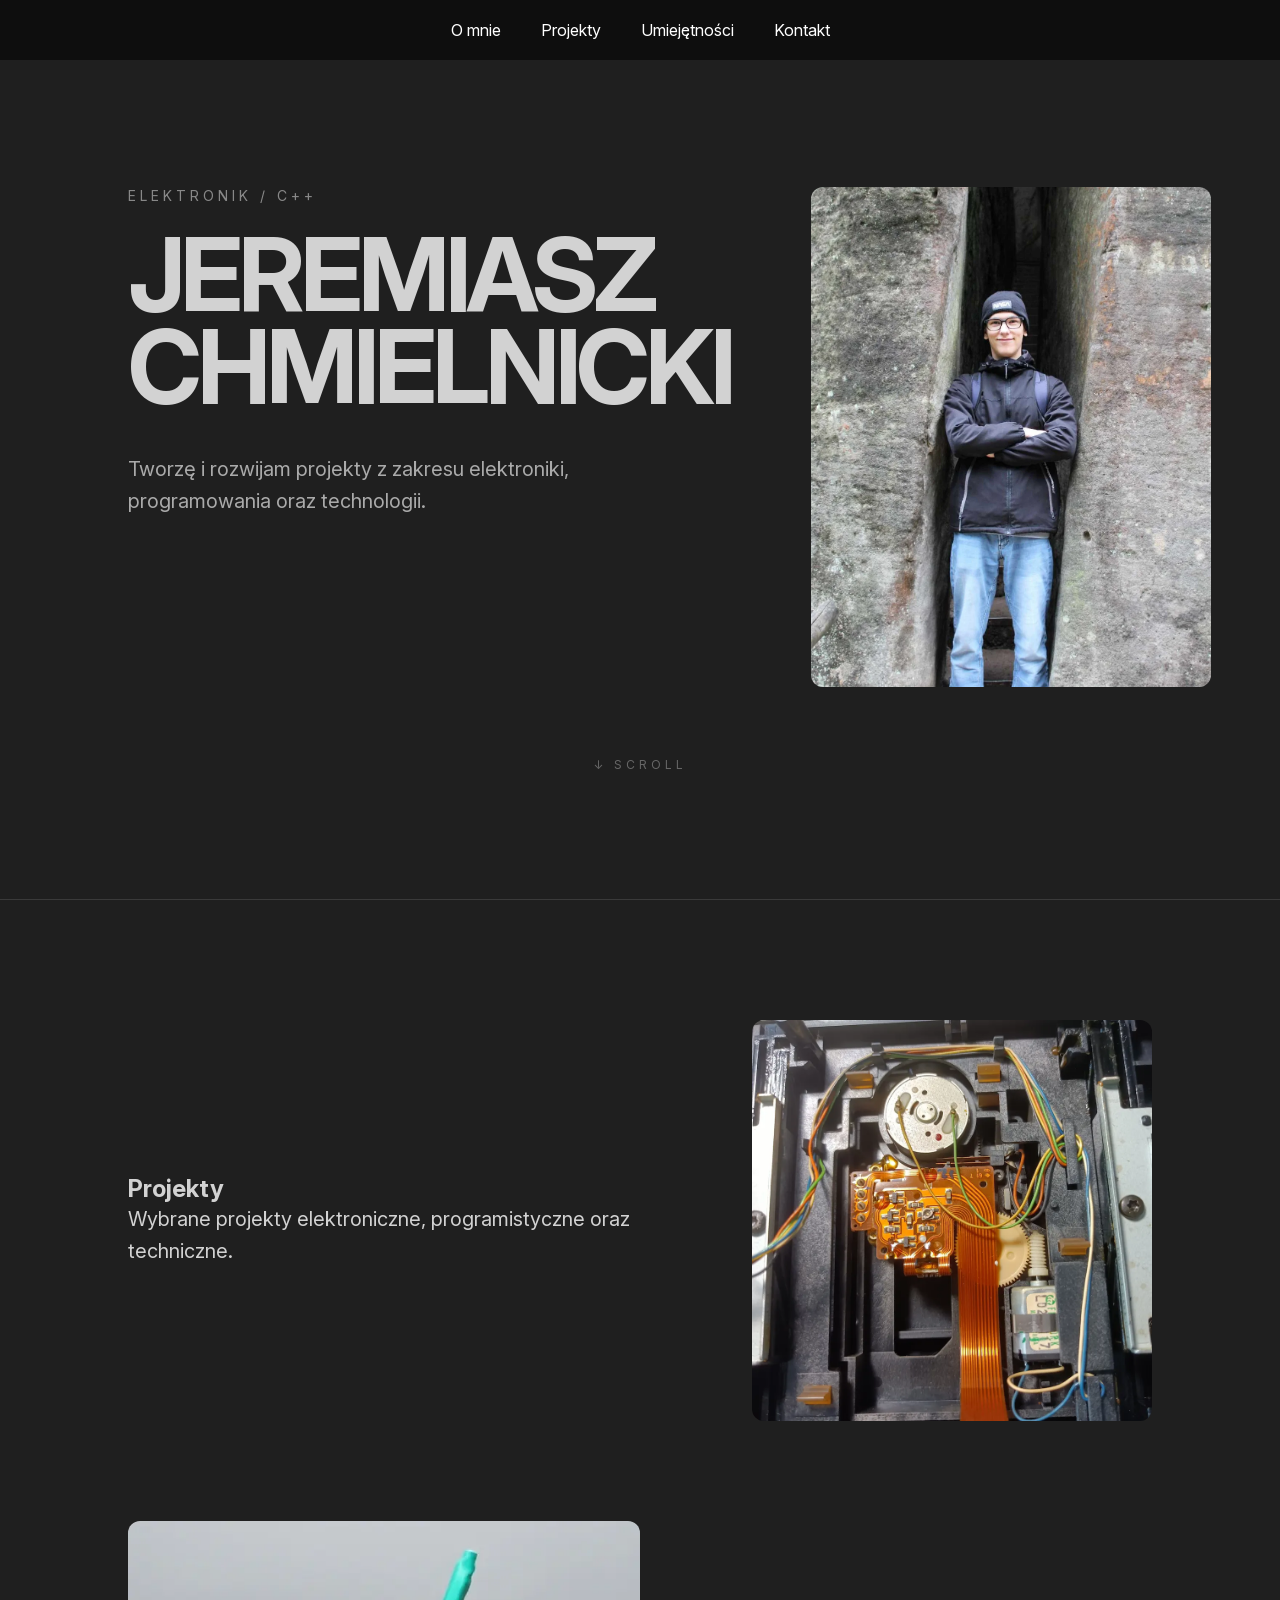
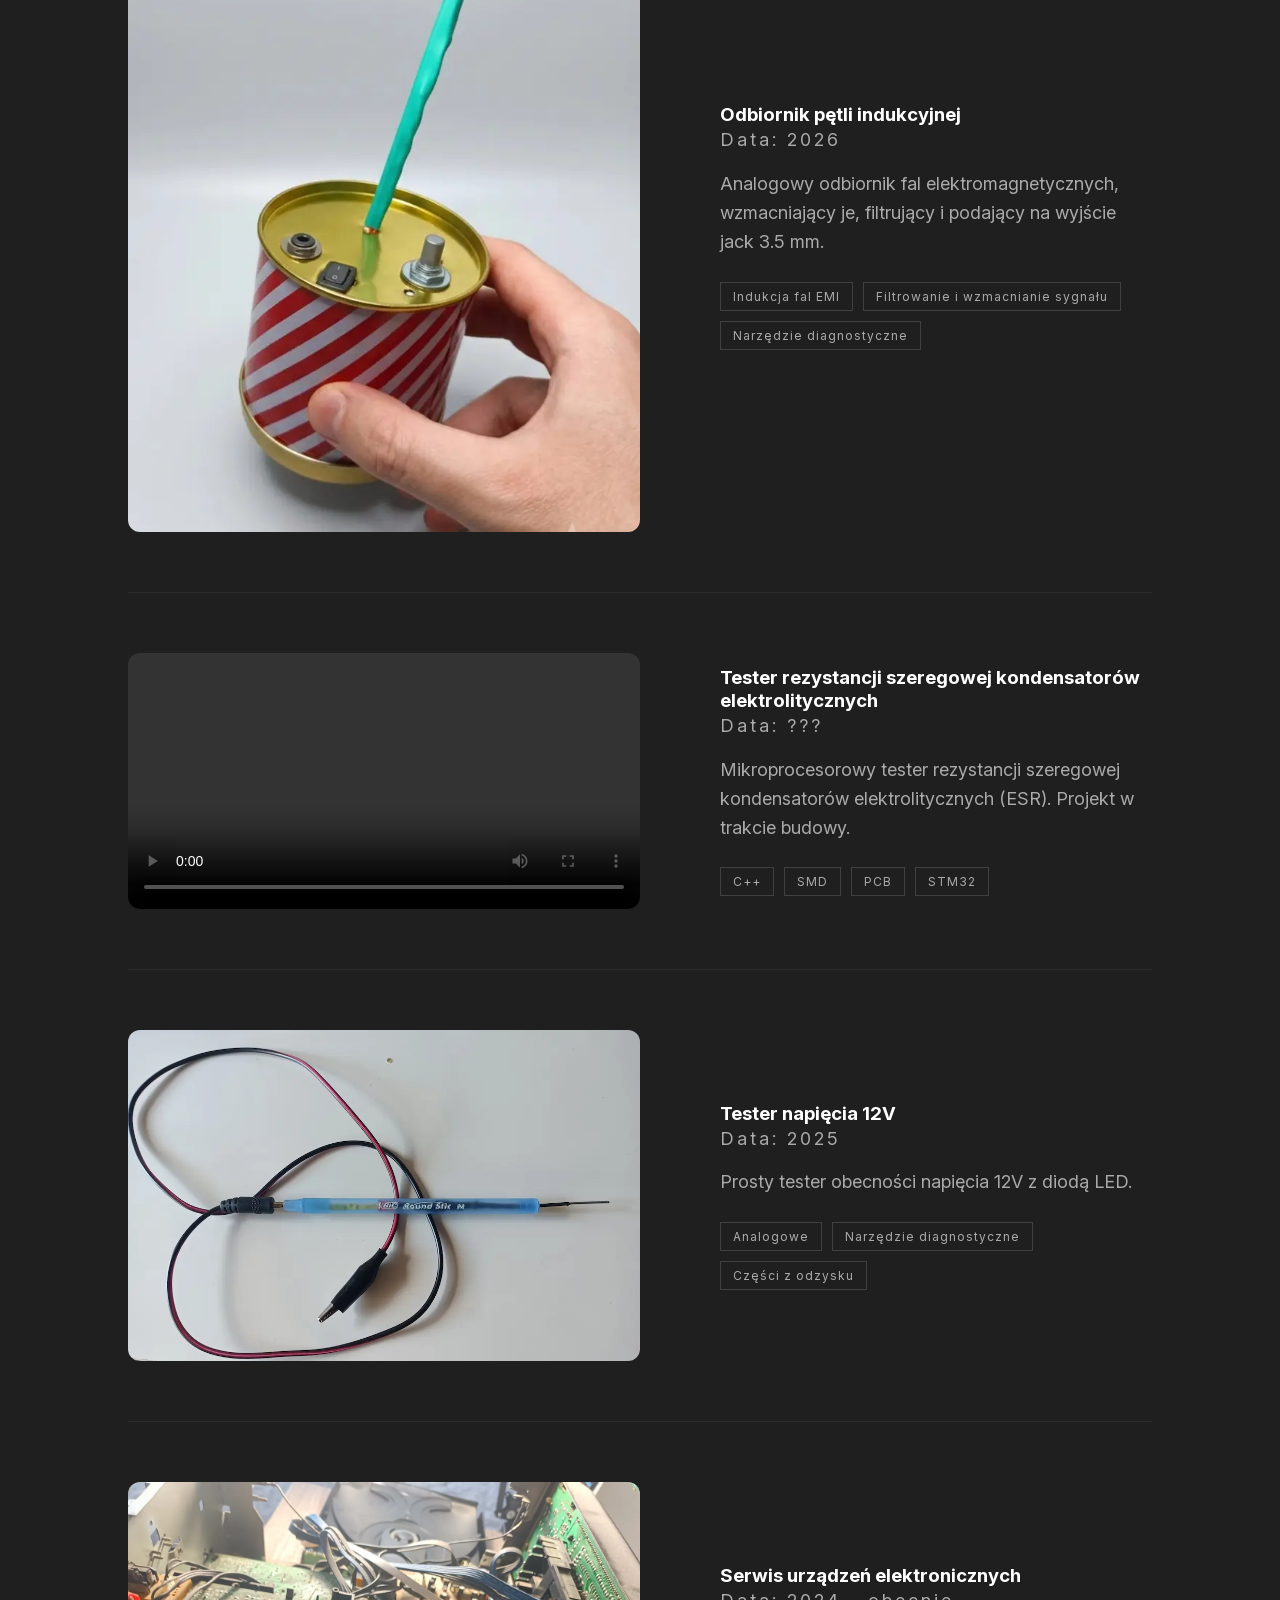
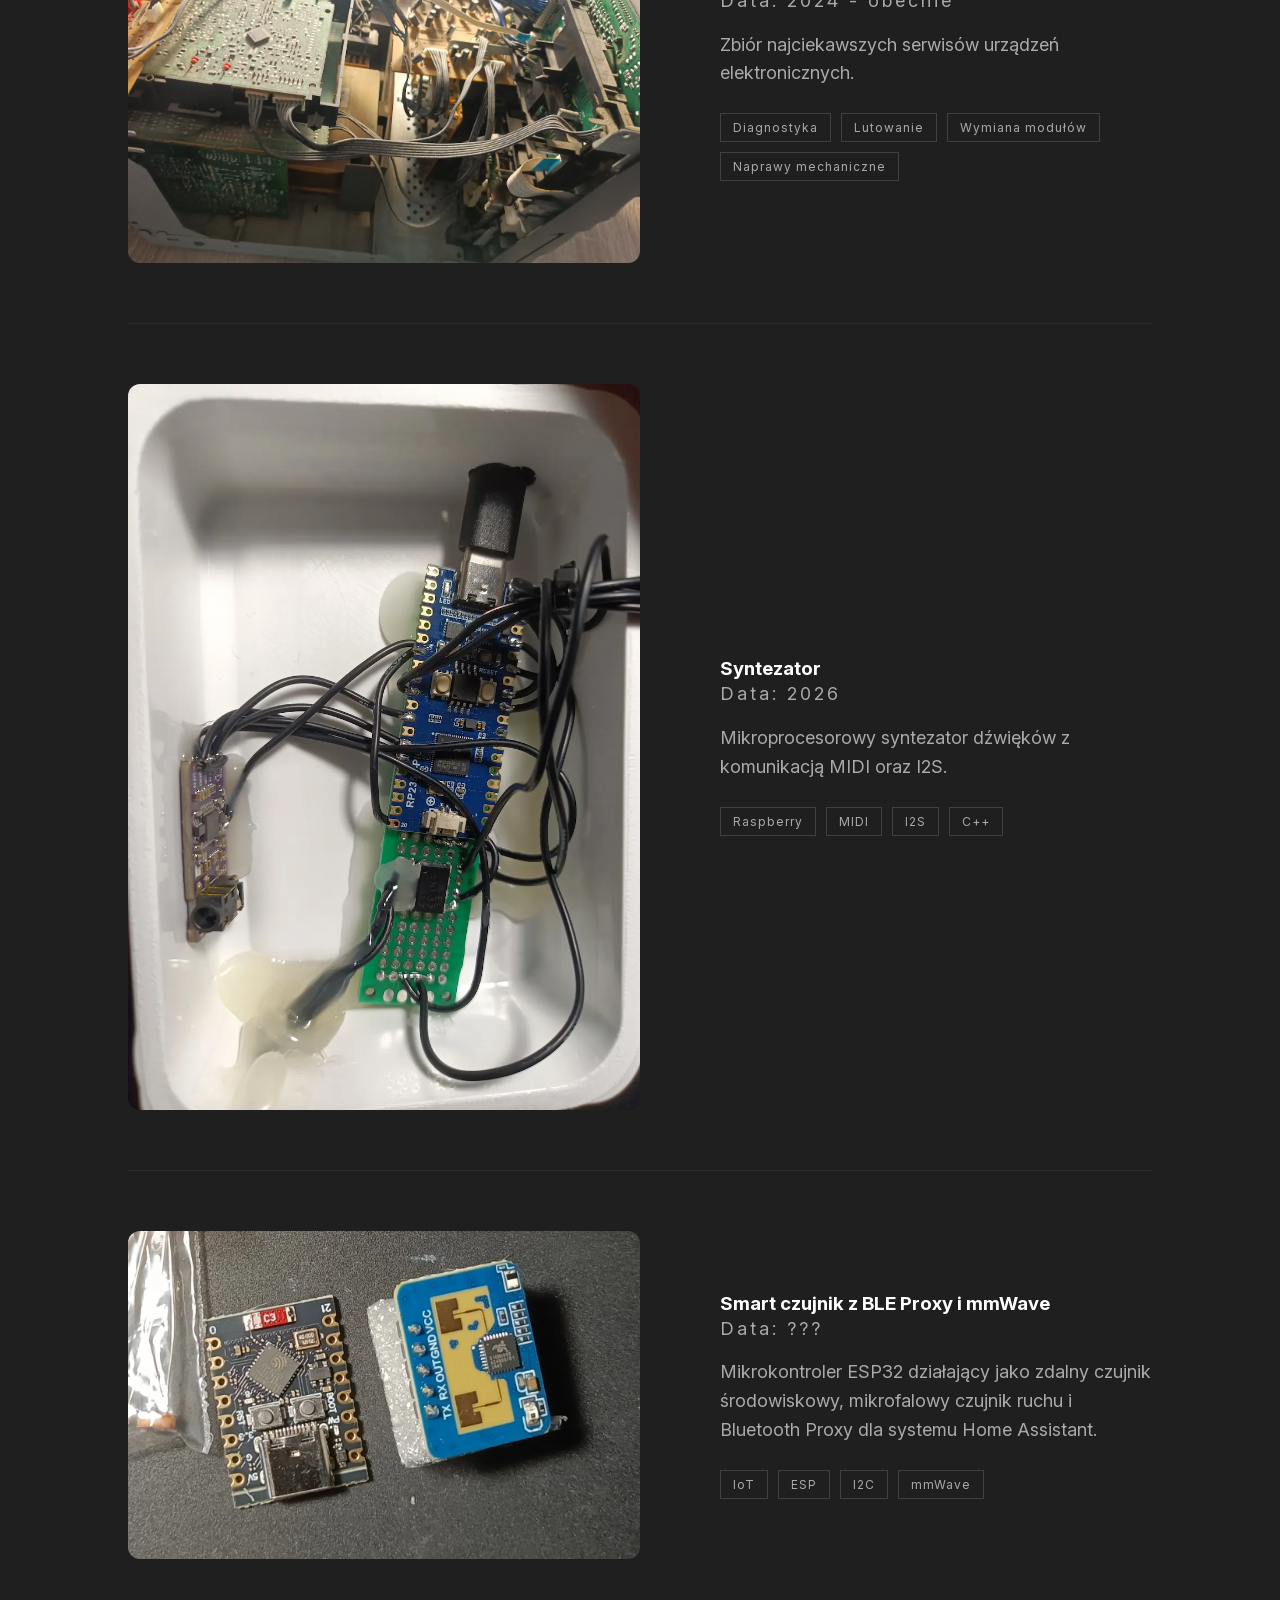
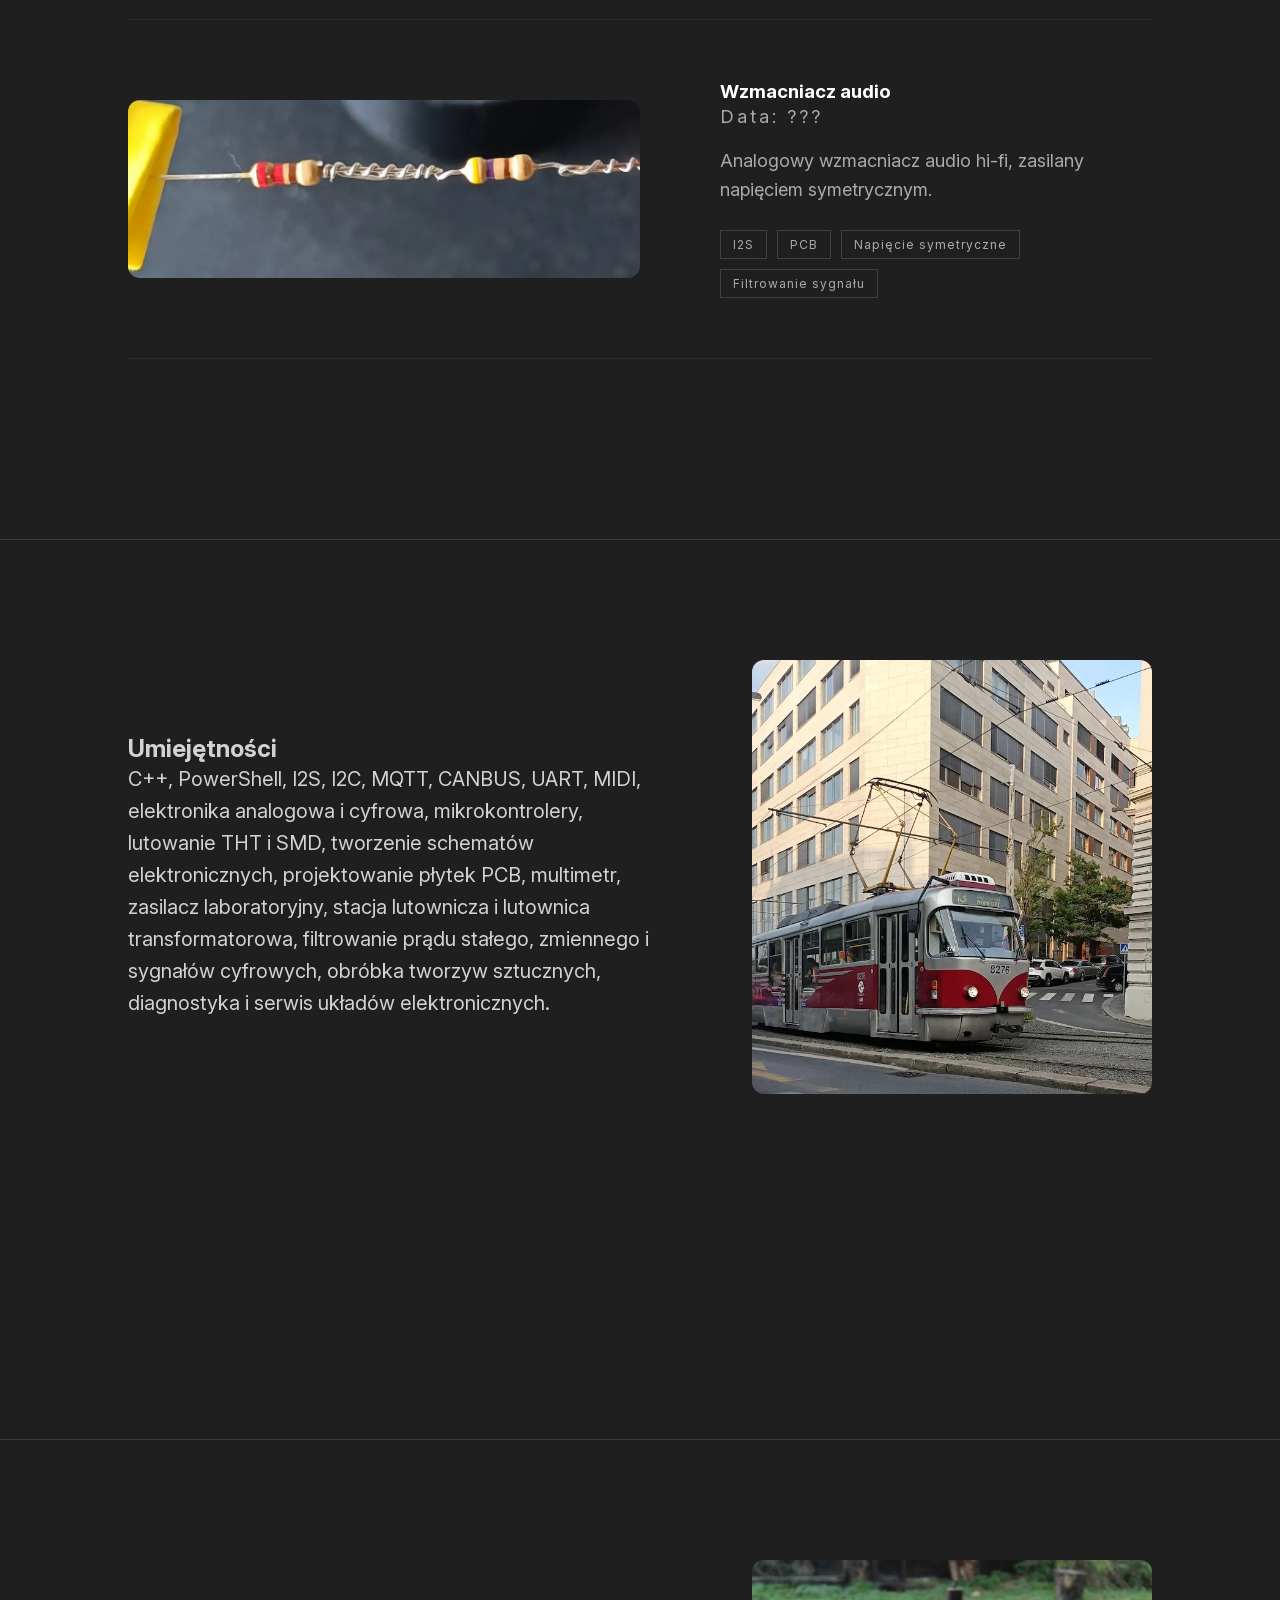
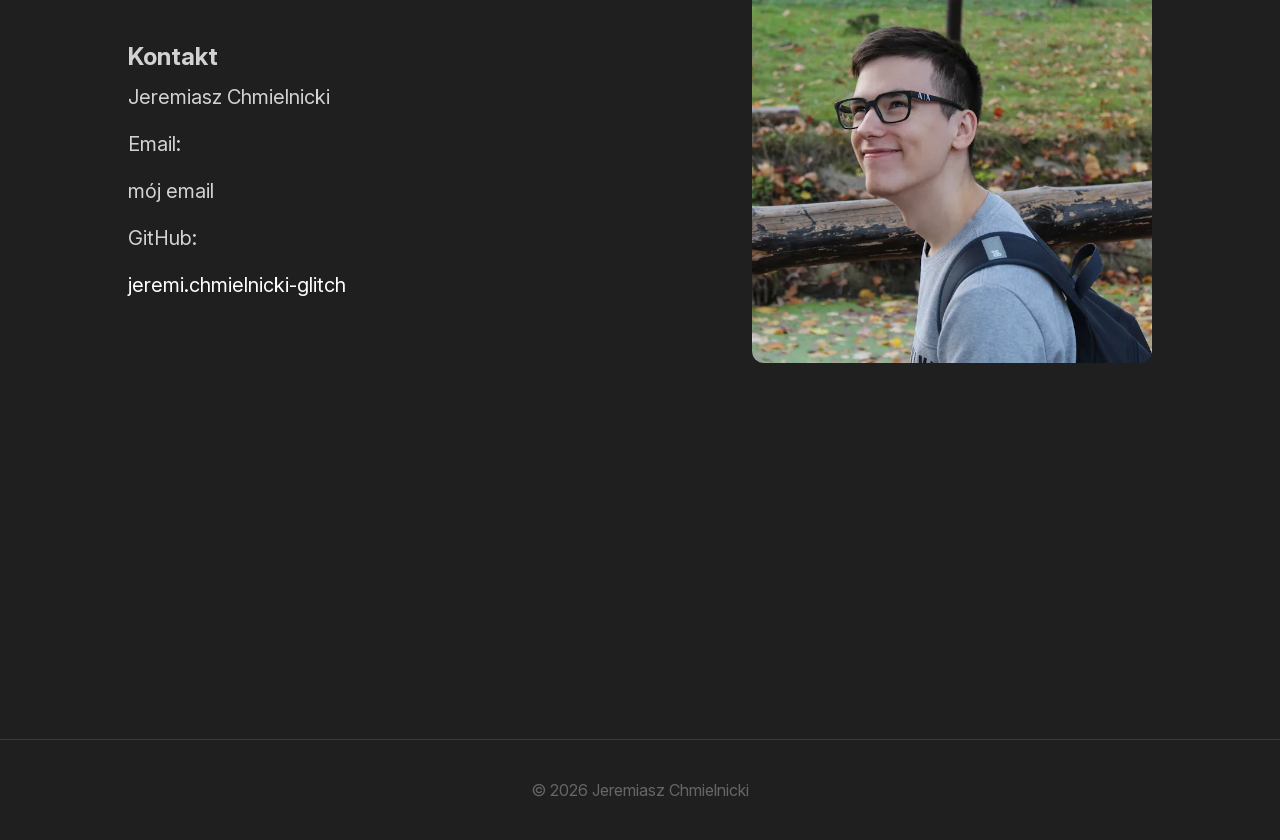
<file: index.html>
<!DOCTYPE html>

<html lang="pl">

<head>

    <meta charset="UTF-8">

    <meta name="viewport" content="width=device-width, initial-scale=1.0">

    <meta name="description" content="Jeremiasz Chmielnicki – portfolio elektronika i programisty c++. Projekty z zakresu elektroniki, programowania C++, sieci komputerowych i technologii IoT.">
    
    <title>Jeremiasz Chmielnicki</title>

    <link rel="stylesheet" href="style.css">

    <link rel="icon" href="images/favicon.svg" type="image/svg+xml">

    <script type="application/ld+json">
    {
      "@context": "https://schema.org",
      "@type": "ProfilePage",
      "name": "Jeremiasz Chmielnicki – Portfolio",
      "url": "https://jeremichmielnicki-glitch.github.io/",
      "description": "Portfolio Jeremiasza Chmielnickiego – projekty z zakresu elektroniki, C++ i IoT.",
      "mainEntity": {
        "@type": "Person",
        "name": "Jeremiasz Chmielnicki",
        "url": "https://jeremichmielnicki-glitch.github.io/",
        "jobTitle": "Electronics / C++",
        "knowsAbout": [
          "Electronics",
          "C++",
          "Computer Networks",
          "IoT"
        ],
        "sameAs": [
          "https://github.com/jeremichmielnicki-glitch"
        ]
      }
    }
    </script>

    <link rel="canonical" href="https://jeremichmielnicki-glitch.github.io/">

</head>


<body>

    <!-- ==================== MENU ==================== -->

    <nav>

        <a href="#o-mnie">O mnie</a>

        <a href="#projekty">Projekty</a>

        <a href="#umiejetnosci">Umiejętności</a>

        <a href="#kontakt">Kontakt</a>

    </nav>

    <main>

    <!-- ==================== O MNIE ==================== -->

    <section id="o-mnie">

        <div class="hero-content">

            <div class="hero-text">

                <p class="hero-subtitle">
                    ELEKTRONIK / C++
                </p>

                <h1>
                    JEREMIASZ<br>
                    CHMIELNICKI
                </h1>

                <p class="hero-description">
                    Tworzę i rozwijam projekty z zakresu
                    elektroniki, programowania oraz technologii.
                </p>

            </div>


            <div class="hero-image">

                <img
                    src="images/o_mnie.webp"
                    alt="Zdjęcie Jeremiasz Chmielnicki"
                    fetchpriority="high"
                >

            </div>

        </div>


        <p class="scroll-indicator">
            ↓ SCROLL
        </p>

    </section>


    <!-- ==================== PROJEKTY ==================== -->

    <section id="projekty">

        <div class="section-content">

            <div class="section-text">

                <h2>Projekty</h2>

                <p>
                    Wybrane projekty elektroniczne,
                    programistyczne oraz techniczne.
                </p>

            </div>


            <div class="section-image">

                <img
                    src="images/projekty.webp"
                    alt="Moje projekty"
                >

            </div>

        </div>


        <div class="projects-list">


            <!-- ===== PROJEKT 1 ===== -->

            <article class="project">

                <div class="project-content">

                    <div class="project-media">

                        <a href="projekty/odbiornik_petli_indukcyjnej/odbiornik.html">

                            <img
                                src="images/projekty/odbiornik_petli_indukcyjnej.webp"
                                alt="Odbiornik pętli indukcyjnej - projekt elektroniczny Jeremiasz Chmielnicki"
                            >

                        </a>

                    </div>


                    <div class="project-info">

                        <h3>

                            <a href="projekty/odbiornik_petli_indukcyjnej/odbiornik.html">
                                Odbiornik pętli indukcyjnej
                            </a>

                        </h3>


                        <p class="project-date">
                            Data: 2026
                        </p>


                        <p>
                            Analogowy odbiornik fal elektromagnetycznych,
                            wzmacniający je, filtrujący i podający na wyjście
                            jack 3.5 mm.
                        </p>


                        <div class="project-tags">

                            <span>Indukcja fal EMI</span>
                            <span>Filtrowanie i wzmacnianie sygnału</span>
                            <span>Narzędzie diagnostyczne</span>

                        </div>

                    </div>

                </div>

            </article>


            <!-- ===== PROJEKT 2 ===== -->

            <article class="project">

                <div class="project-content">

                    <div class="project-media">

                        <a href="projekty/tester_esr/tester.html">

                            <video 
                                controls
                                title="Tester ESR – projekt elektroniczny Jeremiasza Chmielnickiego">
                                <source src="images/projekty/tester_esr.mp4" type="video/mp4">
                                Twoja przeglądarka nie obsługuje odtwarzania wideo.
                            </video>

                        </a>

                    </div>


                    <div class="project-info">

                        <h3>

                            <a href="projekty/tester_esr/tester.html">
                                Tester rezystancji szeregowej kondensatorów elektrolitycznych
                            </a>

                        </h3>


                        <p class="project-date">
                            Data: ???
                        </p>


                        <p>
                            Mikroprocesorowy tester rezystancji szeregowej
                            kondensatorów elektrolitycznych (ESR).
                            Projekt w trakcie budowy.
                        </p>


                        <div class="project-tags">

                            <span>C++</span>
                            <span>SMD</span>
                            <span>PCB</span>
                            <span>STM32</span>

                        </div>

                    </div>

                </div>

            </article>


            <!-- ===== PROJEKT 3 ===== -->

            <article class="project">

                <div class="project-content">

                    <div class="project-media">

                        <a href="projekty/tester_12v/tester.html">

                            <img
                                src="images/projekty/tester_12v.webp"
                                alt="Tester napięcia 12V - projekt elektroniczny Jeremiasz Chmielnicki"
                            >

                        </a>

                    </div>


                    <div class="project-info">

                        <h3>

                            <a href="projekty/tester_12v/tester.html">
                                Tester napięcia 12V
                            </a>

                        </h3>


                        <p class="project-date">
                            Data: 2025
                        </p>


                        <p>
                            Prosty tester obecności napięcia 12V
                            z diodą LED.
                        </p>


                        <div class="project-tags">

                            <span>Analogowe</span>
                            <span>Narzędzie diagnostyczne</span>
                            <span>Części z odzysku</span>

                        </div>

                    </div>

                </div>

            </article>


            <!-- ===== PROJEKT 4 ===== -->

            <article class="project">

                <div class="project-content">

                    <div class="project-media">

                        <a href="projekty/serwisy/serwisy.html">

                            <img
                                src="images/projekty/serwisy.webp"
                                alt="Serwisy urządzeń elektronicznych - projekt elektroniczny Jeremiasz Chmielnicki"
                            >

                        </a>

                    </div>


                    <div class="project-info">

                        <h3>

                            <a href="projekty/serwisy/serwisy.html">
                                Serwis urządzeń elektronicznych
                            </a>

                        </h3>


                        <p class="project-date">
                            Data: 2024 - obecnie
                        </p>


                        <p>
                            Zbiór najciekawszych serwisów
                            urządzeń elektronicznych.
                        </p>


                        <div class="project-tags">

                            <span>Diagnostyka</span>
                            <span>Lutowanie</span>
                            <span>Wymiana modułów</span>
                            <span>Naprawy mechaniczne</span>

                        </div>

                    </div>

                </div>

            </article>


            <!-- ===== PROJEKT 5 ===== -->

            <article class="project">

                <div class="project-content">

                    <div class="project-media">

                        <a href="projekty/syntezator/syntezator.html">

                            <img
                                src="images/projekty/syntezator.webp"
                                alt="Syntezator - projekt elektroniczny Jeremiasz Chmielnicki"
                            >

                        </a>

                    </div>


                    <div class="project-info">

                        <h3>

                            <a href="projekty/syntezator/syntezator.html">
                                Syntezator
                            </a>

                        </h3>


                        <p class="project-date">
                            Data: 2026
                        </p>


                        <p>
                            Mikroprocesorowy syntezator dźwięków
                            z komunikacją MIDI oraz I2S.
                        </p>


                        <div class="project-tags">

                            <span>Raspberry</span>
                            <span>MIDI</span>
                            <span>I2S</span>
                            <span>C++</span>

                        </div>

                    </div>

                </div>

            </article>


            <!-- ===== PROJEKT 6 ===== -->

            <article class="project">

                <div class="project-content">

                    <div class="project-media">

                        <a href="projekty/esp_haos/esp.html">

                            <img
                                src="images/projekty/esp_haos.webp"
                                alt="Smart czujnik ESP32 - projekt elektroniczny Jeremiasz Chmielnicki"
                            >

                        </a>

                    </div>


                    <div class="project-info">

                        <h3>

                            <a href="projekty/esp_haos/esp.html">
                                Smart czujnik z BLE Proxy i mmWave
                            </a>

                        </h3>


                        <p class="project-date">
                            Data: ???
                        </p>


                        <p>
                            Mikrokontroler ESP32 działający jako zdalny
                            czujnik środowiskowy, mikrofalowy czujnik ruchu
                            i Bluetooth Proxy dla systemu Home Assistant.
                        </p>


                        <div class="project-tags">

                            <span>IoT</span>
                            <span>ESP</span>
                            <span>I2C</span>
                            <span>mmWave</span>

                        </div>

                    </div>

                </div>

            </article>


            <!-- ===== PROJEKT 7 ===== -->

            <article class="project">

                <div class="project-content">

                    <div class="project-media">

                        <a href="projekty/wzmacniacz_audio/wzmacniacz.html">

                            <img
                                src="images/projekty/wzmacniacz_audio.webp"
                                alt="Wzmacniacz audio - projekt elektroniczny Jeremiasz Chmielnicki"
                            >

                        </a>

                    </div>


                    <div class="project-info">

                        <h3>

                            <a href="projekty/wzmacniacz_audio/wzmacniacz.html">
                                Wzmacniacz audio
                            </a>

                        </h3>


                        <p class="project-date">
                            Data: ???
                        </p>


                        <p>
                            Analogowy wzmacniacz audio hi-fi,
                            zasilany napięciem symetrycznym.
                        </p>


                        <div class="project-tags">

                            <span>I2S</span>
                            <span>PCB</span>
                            <span>Napięcie symetryczne</span>
                            <span>Filtrowanie sygnału</span>

                        </div>

                    </div>

                </div>

            </article>


        </div>

    </section>


    <!-- ==================== UMIEJĘTNOŚCI ==================== -->

    <section id="umiejetnosci">

        <div class="section-content">

            <div class="section-text">

                <h2>Umiejętności</h2>

                <p>
                    C++, PowerShell, I2S, I2C, MQTT, CANBUS, UART, MIDI,
                    elektronika analogowa i cyfrowa, mikrokontrolery,
                    lutowanie THT i SMD, tworzenie schematów elektronicznych,
                    projektowanie płytek PCB, multimetr,
                    zasilacz laboratoryjny, stacja lutownicza i lutownica
                    transformatorowa, filtrowanie prądu stałego, zmiennego
                    i sygnałów cyfrowych, obróbka tworzyw sztucznych,
                    diagnostyka i serwis układów elektronicznych.
                </p>

            </div>


            <div class="section-image">

                <img
                    src="images/umiejetnosci.webp"
                    alt="Zdjęcie przedstawiające elektronikę i programowanie"
                    loading="lazy"
                >

            </div>

        </div>

    </section>


    <!-- ==================== KONTAKT ==================== -->

    <section id="kontakt">

        <div class="section-content">

            <div class="section-text">

                <h2>Kontakt</h2>

                <p>
                    Jeremiasz Chmielnicki
                </p>


                <p>
                    Email:
                </p>

                <p>
                    mój email
                </p>


                <p>
                    GitHub:
                </p>

                <p>

                    <a href="https://github.com/jeremichmielnicki-glitch">
                        jeremi.chmielnicki-glitch
                    </a>

                </p>

            </div>


            <div class="section-image">

                <img
                    src="images/kontakt.webp"
                    alt="Zdjęcie do sekcji kontakt"
                    loading="lazy"
                >

            </div>

        </div>

    </section>

    </main>


    <!-- ==================== STOPKA ==================== -->

    <footer>

        <p>
            © 2026 Jeremiasz Chmielnicki
        </p>

    </footer>


</body>

</html>
</file>
<file: style.css>
/* ==================== CZCIONKA ==================== */ 

@font-face { 
    font-family: "Inter"; 
    src: url("fonts/intervariable.woff2") format("woff2"); 
    font-weight: 100 900; 
    font-style: normal; 
    font-display: swap; 
}


/* ==================== RESET ==================== */

* {
    box-sizing: border-box;
    margin: 0;
    padding: 0;
}


/* ==================== CAŁA STRONA ==================== */

html {
    scroll-behavior: smooth;
}

body {
    background-color: #1f1f1f;
    color: #d2d2d2;
    font-family: "Inter", sans-serif;
}


/* ==================== MENU ==================== */

nav {
    position: fixed;
    top: 0;
    left: 0;

    width: 100%;

    display: flex;
    justify-content: center;
    align-items: center;

    gap: 40px;

    padding: 20px;

    background-color: rgba(10, 10, 10, 0.8);

    z-index: 1000;
}


/* ==================== LINKI ==================== */

a {
    color: white;
    text-decoration: none;
}


/* ==================== SEKCJE ==================== */

section {
    min-height: 100vh;
    padding: 120px 10%;
    border-bottom: 1px solid rgba(255, 255, 255, 0.12);
}


/* ==================== ZDJĘCIA ==================== */

img,
video {
    max-width: 100%;
    height: auto;
    border-radius: 12px;
}


/* ================================================== */
/* ==================== HERO ======================== */
/* ================================================== */

#o-mnie {
    min-height: 100vh;

    display: flex;
    flex-direction: column;
    justify-content: center;

    padding: 120px 10% 60px;
}


/* ==================== GŁÓWNY KONTENER HERO ======= */

.hero-content {
    display: flex;

    align-items: flex-start;
    justify-content: space-between;

    gap: 80px;

    width: 100%;
    max-width: 1400px;
    margin: 0 auto;
}


/* ==================== TEKST HERO ================= */

.hero-text {
    flex: 1;
}


.hero-subtitle {
    margin-bottom: 25px;

    font-size: 14px;
    letter-spacing: 4px;

    color: #888;
}


.hero-text h1 {
    font-size: clamp(60px, 8vw, 130px);
    line-height: 0.9;

    letter-spacing: -5px;

    margin-bottom: 40px;
}


.hero-description {
    max-width: 550px;

    font-size: 20px;
    line-height: 1.6;

    color: #aaa;
}


/* ==================== ZDJĘCIE HERO =============== */

.hero-image {
    flex: 0 0 400px;
}


.hero-image img {
    display: block;

    width: 100%;
    height: auto;

    object-fit: cover;
}


/* ==================== SCROLL ===================== */

.scroll-indicator {
    margin-top: 70px;

    text-align: center;

    font-size: 12px;
    letter-spacing: 4px;

    color: #666;
}


/* ================================================== */
/* ==================== ZWYKŁE SEKCJE ============== */
/* ================================================== */

/*
    Struktura:

    section
        └── section-content
            ├── section-text
            └── section-image
*/

.section-content {
    display: flex;

    align-items: center;
    justify-content: space-between;

    gap: 80px;

    width: 100%;
    max-width: 1400px;

    margin: 0 auto;
}


/* ==================== TEKST SEKCJI =============== */

.section-text {
    flex: 1;
}


.section-text h1 {
    margin-bottom: 30px;

    font-size: clamp(50px, 6vw, 90px);
    line-height: 1;

    letter-spacing: -3px;
}


.section-text p {
    max-width: 600px;

    font-size: 20px;
    line-height: 1.6;
}


/* ==================== ZDJĘCIE SEKCJI ============= */

.section-image {
    flex: 0 0 400px;
}


.section-image img {
    display: block;

    width: 100%;
    height: auto;

    object-fit: cover;
}


/* ================================================== */
/* ==================== PROJEKTY =================== */
/* ================================================== */

/*
    Struktura:

    projects-list
        ├── project
        │   └── project-content
        │       ├── project-media
        │       └── project-info
        │
        ├── project
        └── ...
*/

.projects-list {
    display: flex;

    flex-direction: column;

    gap: 0px;

    width: 100%;
    max-width: 1400px;

    margin: 100px auto 0;
}


/* ==================== ZAWARTOŚĆ PROJEKTU ========= */

.project-content {
    display: flex;

    align-items: center;
    justify-content: space-between;

    gap: 80px;
}


/* ==================== MEDIA PROJEKTU ============= */

.project-media {
    flex: 0 0 50%;
}


/* Obraz i film */

.project-media img,
.project-media video {
    display: block;

    width: 100%;
    height: auto;
}


/* ==================== INFORMACJE PROJEKTU ======== */

.project-info {
    flex: 1;
}


.project-info h2 {
    margin-bottom: 25px;

    font-size: clamp(30px, 4vw, 60px);
    line-height: 1.1;
}


.project-info p {
    margin-bottom: 15px;

    font-size: 18px;
    line-height: 1.6;

    color: #aaa;
}


.project-date {
    font-size: 12px;
    letter-spacing: 3px;
    color: #777;
}


.project-tags {
    display: flex;
    flex-wrap: wrap;
    gap: 10px;

    margin-top: 25px;
}


.project-tags span {
    padding: 6px 12px;

    border: 1px solid rgba(255, 255, 255, 0.15);

    font-size: 12px;
    letter-spacing: 1px;

    color: #aaa;
}


/* ==================== SEPARATORY PROJEKTÓW ==================== */

.project {
    position: relative;
    width: 100%;
    padding-bottom: 60px;
}


.project::after {
    content: "";

    display: block;

    width: 100%;
    height: 1px;

    margin: 60px auto 0;

    background-color: rgba(255, 255, 255, 0.06);
}


/* ================================================== */
/* ==================== UMIEJĘTNOŚCI ============== */
/* ================================================== */

.skills-content {
    width: 100%;
    max-width: 1400px;

    margin: 80px auto 0;
}


.skills-content p {
    max-width: 1100px;

    font-size: 20px;
    line-height: 1.8;
}


/* ================================================== */
/* ==================== KONTAKT ==================== */
/* ================================================== */

#kontakt .section-text h2 {
    margin-top: 35px;
    margin-bottom: 10px;

    font-size: 24px;
}


#kontakt .section-text p {
    margin-bottom: 15px;
}


/* ================================================== */
/* ==================== STOPKA ===================== */
/* ================================================== */

footer {
    padding: 40px 10%;

    text-align: center;

    color: #666;
}

/* ================================================== */
/* ==================== TELEFON ==================== */
/* ================================================== */

@media (max-width: 768px) {

    /* ==================== MENU ==================== */

    nav {
        gap: 15px;
        padding: 15px 10px;
    }

    nav a {
        font-size: 12px;
    }


    /* ==================== SEKCJE ================= */

    section {
        padding: 100px 20px;
    }


    /* ==================== HERO =================== */

    #o-mnie {
        padding: 100px 20px 50px;
    }

    .hero-content {
        flex-direction: column;
        align-items: flex-start;
    }

    .hero-text h1 {
        font-size: clamp(50px, 12vw, 80px);
        letter-spacing: -3px;
    }

    .hero-description {
        font-size: 17px;
    }

    .hero-image {
        flex: none;
        width: 100%;
        max-width: 400px;
    }


    /* ==================== ZWYKŁE SEKCJE ======== */

    .section-content {
        flex-direction: column;
        align-items: flex-start;
    }

    .section-text h1 {
        font-size: clamp(45px, 11vw, 70px);
    }

    .section-image {
        flex: none;
        width: 100%;
        max-width: 400px;
    }


    /* ==================== PROJEKTY ============== */

    .project-content {
        flex-direction: column-reverse;
        align-items: stretch;
    }

    .project-media {
        flex: none;
        width: 100%;
    }

    .project-info h2 {
        font-size: 30px;
    }

}
</file>
